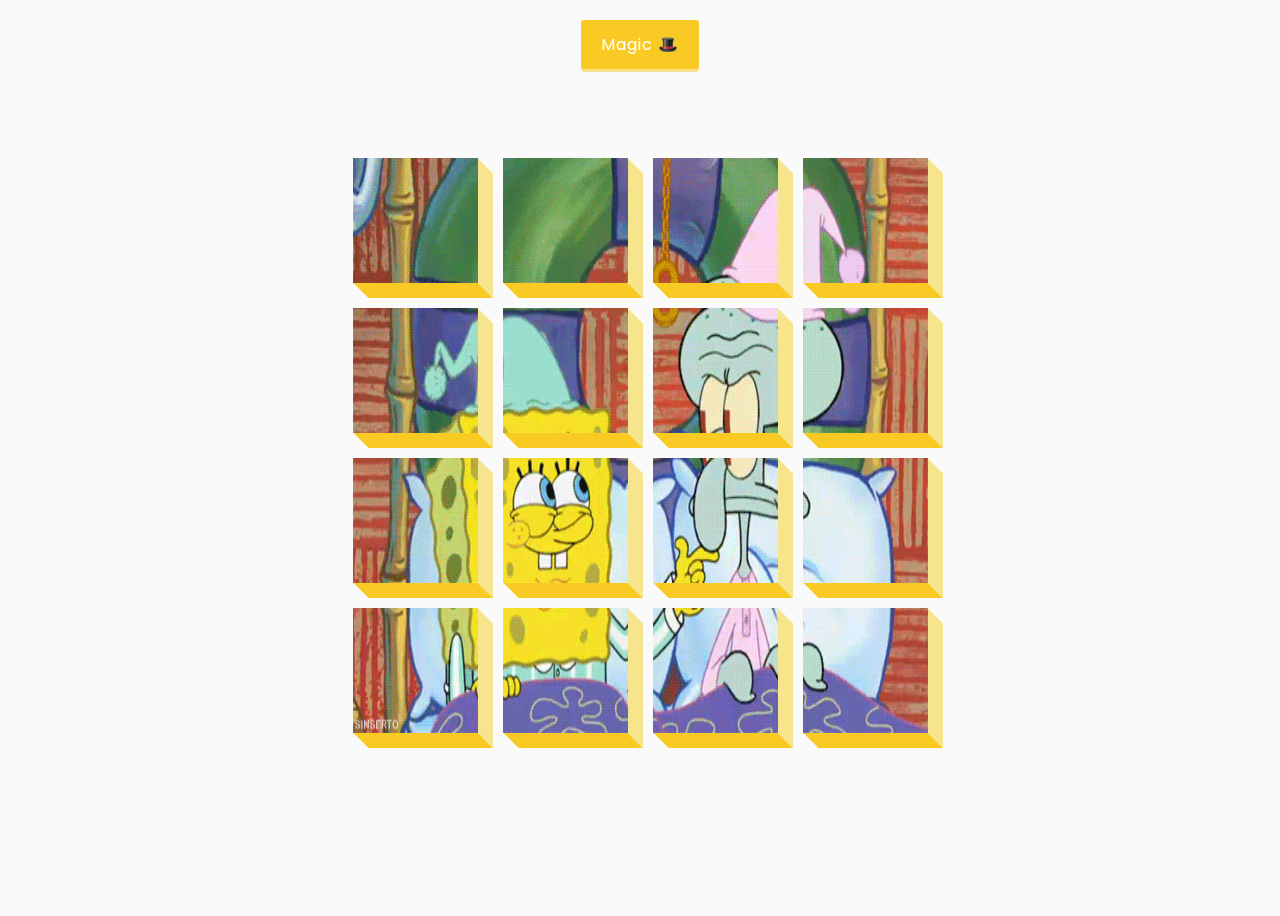
<file: 3d-boxes-background/index.html>
<!DOCTYPE html>
<html lang="en">

<head>
  <meta charset="UTF-8" />
  <meta name="viewport" content="width=device-width, initial-scale=1.0" />
  <link rel="stylesheet" href="https://cdnjs.cloudflare.com/ajax/libs/font-awesome/5.14.0/css/all.min.css"
    integrity="sha512-1PKOgIY59xJ8Co8+NE6FZ+LOAZKjy+KY8iq0G4B3CyeY6wYHN3yt9PW0XpSriVlkMXe40PTKnXrLnZ9+fkDaog=="
    crossorigin="anonymous" />
  <link rel="stylesheet" href="style.css" />
  <link rel="icon" type="image/png" href="favicon.png">
  <title>3D Boxes Background</title>
</head>

<body>
  <button id="btn" class="magic">Magic 🎩</button>
  <div id="boxes" class="boxes big"></div>
  <script src="script.js"></script>
</body>

</html>
</file>
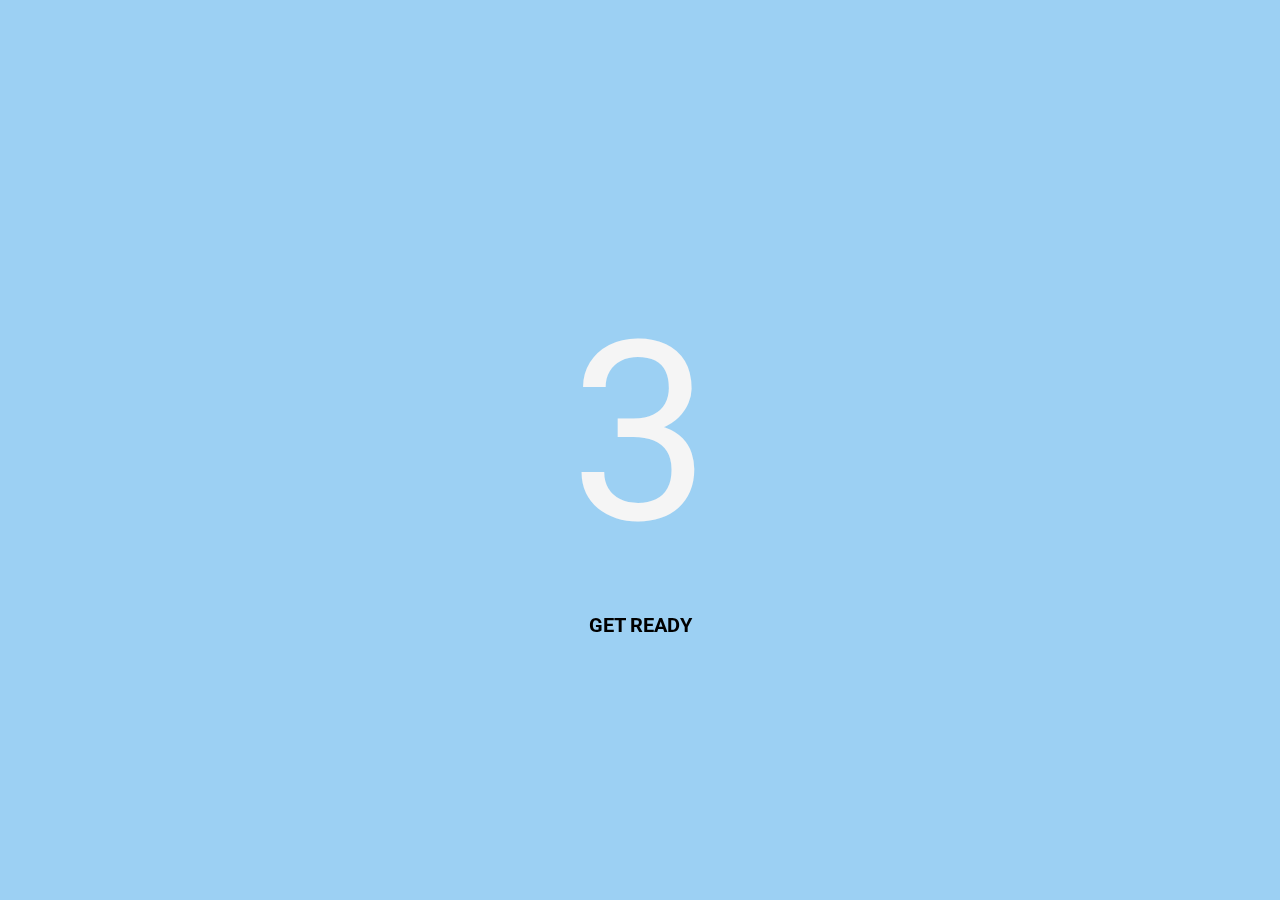
<file: animated-countdown/index.html>
<!DOCTYPE html>
<html lang="en">
  <head>
    <meta charset="UTF-8" />
    <meta name="viewport" content="width=device-width, initial-scale=1.0" />
    <link rel="stylesheet" href="style.css" />
    <title>Animated Countdown</title><!--hareketli geri sayım-->
  </head>
  <body>
      <!-- sayaç -->
    <div class="counter">
      <div class="nums">
        <span class="in">3</span>
        <span>2</span>
        <span>1</span>
        <span>0</span>
      </div>
      <h4>Get Ready</h4><!--Hazırlan-->
    </div>
<!--buton oluşturma-->
    <div class="final">
      <h1>GO</h1>
      <button id="replay">
        <span>Replay</span><!--tekrar-->
      </button>
    </div>
    <script src="script.js"></script>
  </body>
</html>
</file>
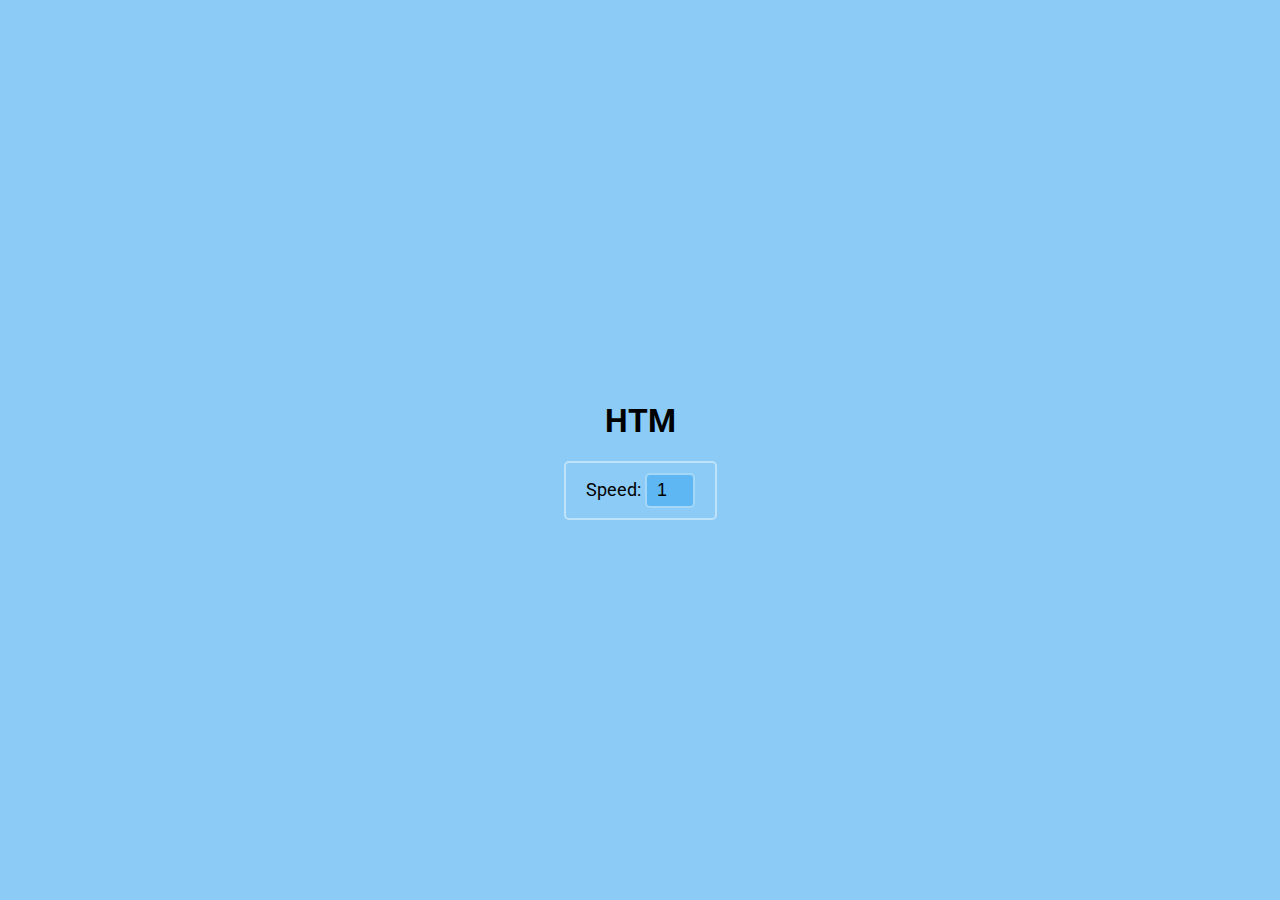
<file: auto-text-effect/index.html>
<!DOCTYPE html>
<html lang="en">

<head>
  <meta charset="UTF-8" />
  <meta name="viewport" content="width=device-width, initial-scale=1.0" />
  <link rel="stylesheet" href="style.css" />
  <title>Auto Text Effect</title>
</head>

<body>
  <h1 id="text">Starting...</h1>
  <div>
    <label for="speed">Speed:</label>
    <input type="number" name="speed" id="speed" value="1" min="1" max="10" step="1">
  </div>
  <script src="script.js"></script>
</body>

</html>
</file>
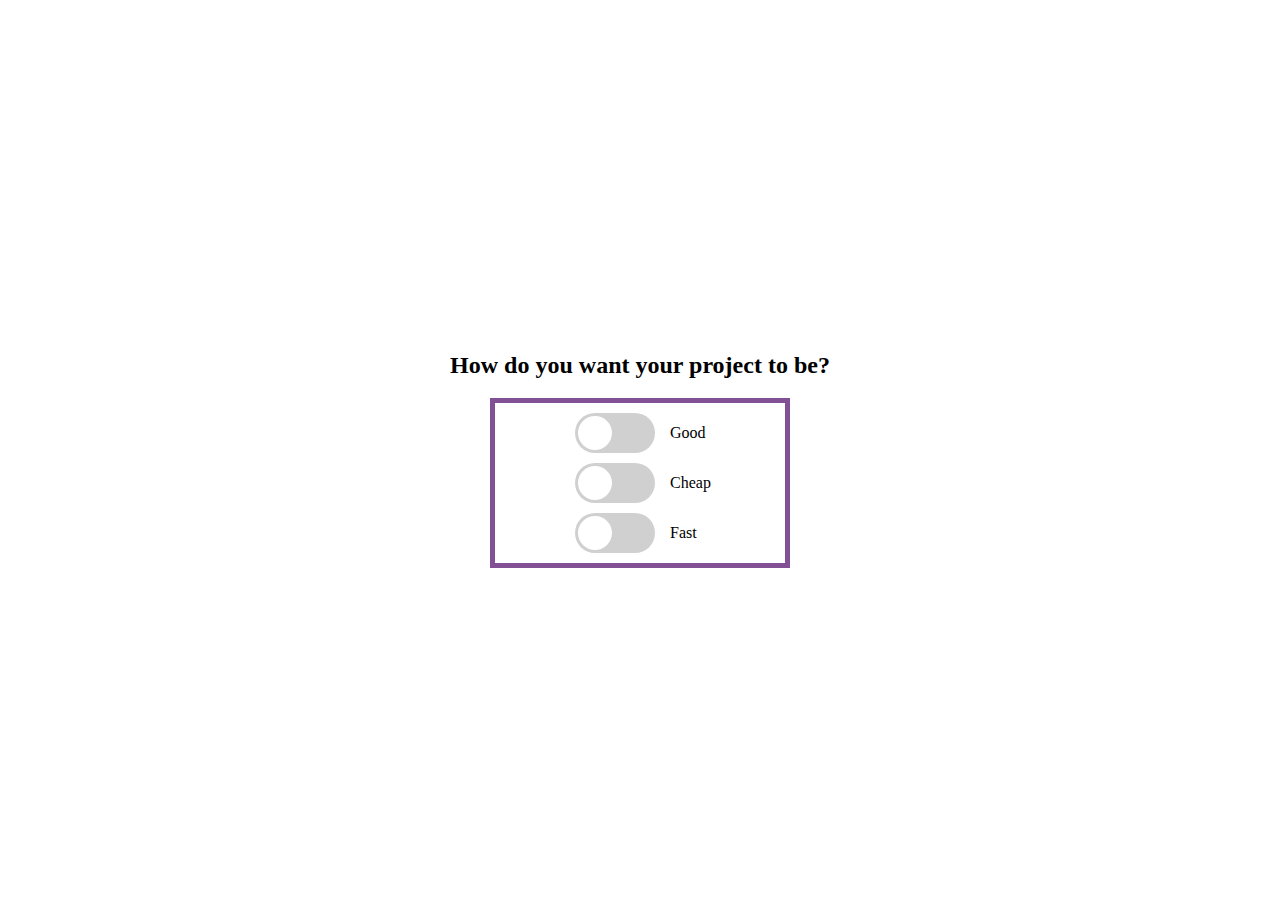
<file: good-cheap-fast/index.html>
<!DOCTYPE html>
<html lang="en">
  <head>
    <meta charset="UTF-8" />
    <meta name="viewport" content="width=device-width, initial-scale=1.0" />
    <link rel="stylesheet" href="style.css" />
    <title>Good, Cheap, Fast</title>
  </head>
  <body>
    <h2>How do you want your project to be?</h2>
    <div class="container">
    <div class="toggle-container">
      <input type="checkbox" id="good" class="toggle">
      <label for="good" class="label">
        <div class="ball"></div>
      </label>
      <span>Good</span>
    </div>

    <div class="toggle-container">
      <input type="checkbox" id="cheap" class="toggle">
      <label for="cheap" class="label">
        <div class="ball"></div>
      </label>
      <span>Cheap</span>
    </div>

    <div class="toggle-container">
      <input type="checkbox" id="fast" class="toggle">
      <label for="fast" class="label">
        <div class="ball"></div>
      </label>
      <span>Fast</span>
    </div>
  </div>
    <script src="script.js"></script>
  </body>
</html>
</file>
<file: 3d-boxes-background/style.css>
@import url('https://fonts.googleapis.com/css2?family=Roboto:wght@400;700&display=swap');
@import url('https://fonts.googleapis.com/css2?family=Poppins&display=swap');

* {
  box-sizing: border-box;
}

body {
  background-color: #fafafa;
  font-family: 'Roboto', sans-serif;
  display: flex;
  flex-direction: column;
  align-items: center;
  justify-content: center;
  height: 100vh;
  overflow: hidden;
}

.magic {
  background-color: #f9ca24;
  color: #fff;
  font-family: 'Poppins', sans-serif;
  border: 0;
  border-radius: 3px;
  font-size: 16px;
  padding: 12px 20px;
  cursor: pointer;
  position: fixed;
  top: 20px;
  letter-spacing: 1px;
  box-shadow: 0 3px rgba(249, 202, 36, 0.5);
  z-index: 100;
}

.magic:focus {
  outline: none;
}

.magic:active {
  box-shadow: none;
  transform: translateY(2px);
}

.boxes {
  display: flex;
  flex-wrap: wrap;
  justify-content: space-around;
  height: 500px;
  width: 500px;
  position: relative;
  transition: 0.4s ease;
}

.boxes.big {
  width: 600px;
  height: 600px;
}

.boxes.big .box {
  transform: rotateZ(360deg);/*rotation in the z-axis*/
}

.box {
  background-image: url('nose.gif');/*gif*/
  background-repeat: no-repeat;
  background-size: 500px 500px;
  position: relative;
  height: 125px;/*height of boxes*/
  width: 125px; /*width of 4 boxes*/
  transition: 0.4s ease; /* rotation */
}

.box::after { /* top box lines*/
  content: '';
  background-color: #f6e58d;
  position: absolute;
  top: 8px;
  right: -15px;
  height: 100%;
  width: 15px;
  transform: skewY(45deg);
}

.box::before {/* bottom box lines*/
  content: '';
  background-color: #f9ca24;
  position: absolute;
  bottom: -15px;
  left: 8px;
  height: 15px;
  width: 100%;
  transform: skewX(45deg);
}
</file>
<file: animated-countdown/style.css>
@import url('https://fonts.googleapis.com/css2?family=Roboto:wght@400;700&display=swap');

* {
  box-sizing: border-box;
}

body {
  font-family: 'Roboto', sans-serif;
  margin: 0;
  height: 100vh;
  overflow: hidden;
  background-color: #62b5eca1;
}

h4 {
  font-size: 20px;
  margin: 5px;
  text-transform: uppercase;
}

.counter {
  position: fixed;
  top: 50%;
  left: 50%;
  transform: translate(-50%, -50%);
  text-align: center;
}

.counter.hide {
  transform: translate(-50%, -50%) scale(0);
  animation: hide 0.2s ease-out;
}

@keyframes hide {
  0% {
    transform: translate(-50%, -50%) scale(1);
  }

  100% {
    transform: translate(-50%, -50%) scale(0);
  }
}

.final {
  position: fixed;
  top: 50%;
  left: 50%;
  transform: translate(-50%, -50%) scale(0);
  text-align: center;
}

.final.show {
  transform: translate(-50%, -50%) scale(1);
  animation: show 0.2s ease-out;
}

@keyframes show {
  0% {
    transform: translate(-50%, -50%) scale(0);
  }

  30% {
    transform: translate(-50%, -50%) scale(1.4);
  }

  100% {
    transform: translate(-50%, -50%) scale(1);
  }
}

.nums {
  color: #f5f5f5;
  font-size: 250px;
  position: relative;
  overflow: hidden;
  width: 250px;
  height: 350px;
}

.nums span {
  position: absolute;
  top: 50%;
  left: 50%;
  transform: translate(-50%, -50%) rotate(180deg);
  transform-origin: bottom center;
}

.nums span.in {
  transform: translate(-50%, -50%) rotate(0deg);
  animation: goIn 0.5s ease-in-out;
}

.nums span.out {
  animation: goOut 0.5s ease-in-out;
}

@keyframes goIn {
  0% {
    transform: translate(-50%, -50%) rotate(120deg);
  }

  30% {
    transform: translate(-50%, -50%) rotate(-20deg);
  }

  60% {
    transform: translate(-50%, -50%) rotate(10deg);
  }

  100% {
    transform: translate(-50%, -50%) rotate(0deg);
  }
}

@keyframes goOut {
  0% {
    transform: translate(-50%, -50%) rotate(0deg);
  }

  60% {
    transform: translate(-50%, -50%) rotate(20deg);
  }

  100% {
    transform: translate(-50%, -50%) rotate(-120deg);
  }
}

#replay{
  background-color: #3498db;
  border-radius: 3px;
  border: none;
  color: aliceblue;
  padding: 5px;
  text-align: center;
  display: inline-block;
  cursor: pointer;
  transition: all 0.3s;
}

#replay span{
  cursor: pointer;
  display: inline-block;
  position: relative;
  transition: 0.3s;
}

#replay span:after{
  content: '\00bb';
  position: absolute;
  opacity: 0;
  top: 0;
  right: -20px;
  transition: 0.5s;
}

#replay:hover span{
  padding-right: 25px;
}

#replay:hover span:after{
  opacity: 1;
  right: 0;
}
</file>
<file: auto-text-effect/style.css>
@import url('https://fonts.googleapis.com/css2?family=Roboto:wght@400;700&display=swap');

* {
  box-sizing: border-box;
}

body {
  background-color: rgba(67, 171, 241, 0.616);
  font-family: 'Roboto', sans-serif;
  display: flex;
  flex-direction: column;
  align-items: center;
  justify-content: center;
  height: 100vh;
  overflow: hidden;
  margin: 0;
}

div {
  bottom: 20px;
  border: 2px solid rgba(255, 255, 255, 0.445);
  border-radius: 5px;
  padding: 10px 20px;
  font-size: 18px;
}

input {
  width: 50px;
  padding: 5px;
  font-size: 18px;
  background-color: rgba(67, 171, 241, 0.616);
  border: 2px solid rgba(255, 255, 255, 0.445);
  border-radius: 5px;
  text-align: center;
}

input:focus {
  outline: none;
}
</file>
<file: good-cheap-fast/style.css>
* {
  box-sizing: border-box;
}

body {
  font-family:cursive;
  display: flex;
  flex-direction: column;
  align-items: center;
  justify-content: center;
  height: 100vh;
  overflow: hidden;
  margin: 0;
}
.container{
  width: 300px;
  border: 5px solid #815095;
 text-align: -webkit-center;
}

.toggle-container {
  display: flex;
  align-items: center;
  margin: 10px 0;
  width: 200px;
 
}

.toggle {
  visibility: hidden;
}

.label {
  position: relative;
  background-color: #d0d0d0;
  border-radius: 50px;
  cursor: pointer;
  display: inline-block;
  margin: 0 15px 0;
  width: 80px;
  height: 40px;
}

.toggle:checked + .label {
  background-color: #815095;
}

.ball {
  background: #fff;
  height: 34px;
  width: 34px;
  border-radius: 50%;
  position: absolute;
  top: 3px;
  left: 3px;
  align-items: center;
  justify-content: center;
  animation: slideOff 0.3s linear forwards;
}

.toggle:checked + .label .ball {
  animation: slideOn 0.3s linear forwards;
}

@keyframes slideOn {
  0% {
    transform: translateX(0) scale(1);
  }
  50% {
    transform: translateX(20px) scale(1.2);
  }
  100% {
    transform: translateX(40px) scale(1);
  }
}

@keyframes slideOff {
  0% {
    transform: translateX(40px) scale(1);
  }
  50% {
    transform: translateX(20px) scale(1.2);
  }
  100% {
    transform: translateX(0) scale(1);
  }
}
</file>
